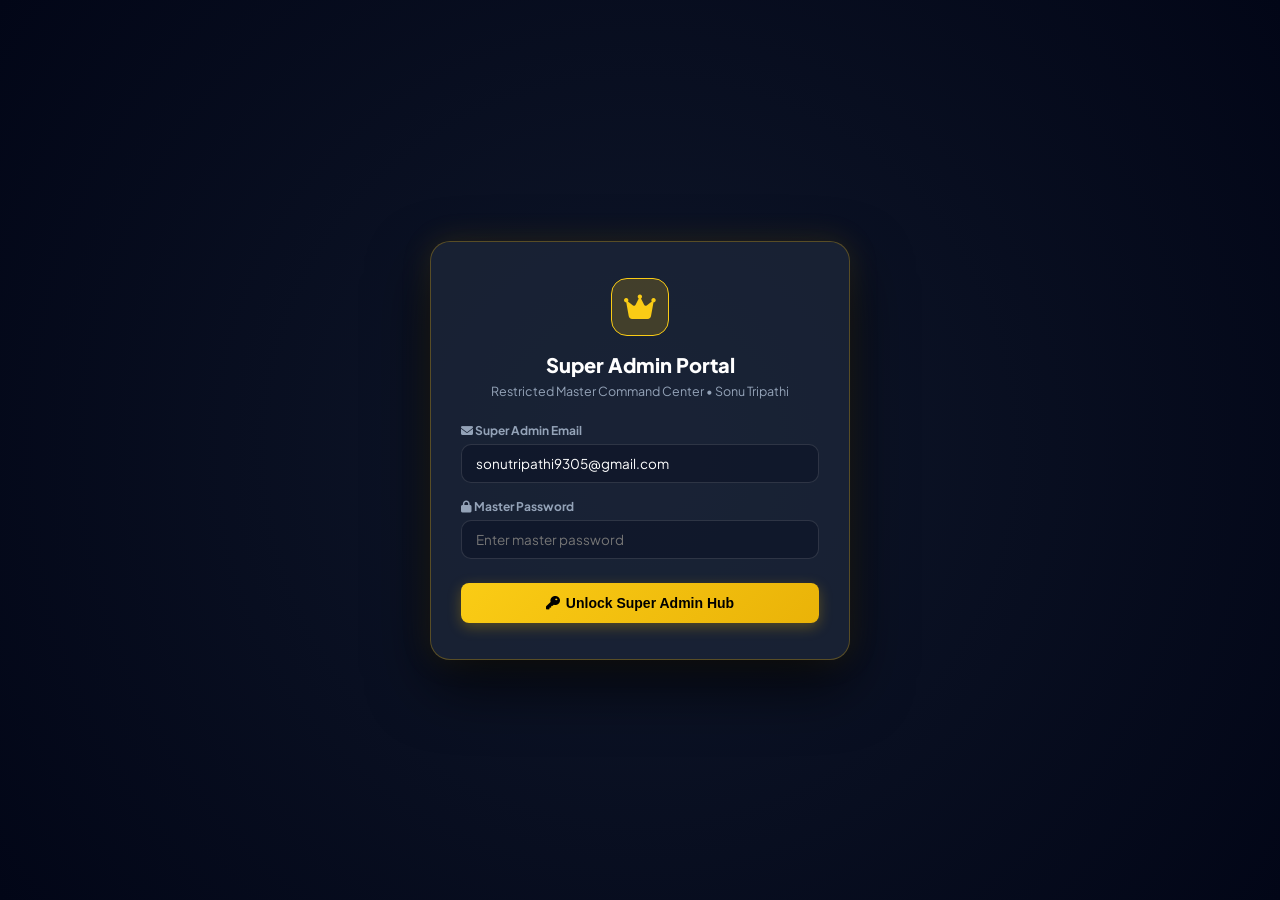
<file: dashboard/static/super_admin.html>
<!DOCTYPE html>
<html lang="en">
<head>
  <meta charset="UTF-8">
  <meta name="viewport" content="width=device-width, initial-scale=1.0">
  <title>Super Admin Master Hub — AI Digital Marketing OS</title>
  <link rel="preconnect" href="https://fonts.googleapis.com">
  <link rel="preconnect" href="https://fonts.gstatic.com" crossorigin>
  <link href="https://fonts.googleapis.com/css2?family=Plus+Jakarta+Sans:wght@400;500;600;700;800&family=JetBrains+Mono:wght@500;700&display=swap" rel="stylesheet">
  <link rel="stylesheet" href="https://cdnjs.cloudflare.com/ajax/libs/font-awesome/6.4.0/css/all.min.css">
  <style>
    :root {
      --bg-dark: #0a0f1d;
      --card-bg: rgba(20, 29, 47, 0.85);
      --border-color: rgba(255, 255, 255, 0.08);
      --gold: #facc15;
      --gold-dark: #eab308;
      --cyan: #06b6d4;
      --purple: #a855f7;
      --green: #10b981;
      --text-main: #f8fafc;
      --text-muted: #94a3b8;
      --font-main: 'Plus Jakarta Sans', sans-serif;
      --font-mono: 'JetBrains Mono', monospace;
    }

    * { box-sizing: border-box; margin: 0; padding: 0; }
    body {
      background-color: var(--bg-dark);
      background-image: radial-gradient(circle at 50% 0%, rgba(234, 179, 8, 0.08) 0%, transparent 60%),
                        radial-gradient(circle at 100% 100%, rgba(6, 182, 212, 0.05) 0%, transparent 50%);
      color: var(--text-main);
      font-family: var(--font-main);
      min-height: 100vh;
      display: flex;
      flex-direction: column;
    }

    header {
      background: rgba(15, 23, 42, 0.9);
      backdrop-filter: blur(12px);
      border-bottom: 1px solid rgba(234, 179, 8, 0.2);
      padding: 14px 28px;
      display: flex;
      justify-content: space-between;
      align-items: center;
      position: sticky;
      top: 0;
      z-index: 100;
    }

    .brand-logo {
      display: flex;
      align-items: center;
      gap: 12px;
      text-decoration: none;
    }

    .crown-icon {
      width: 40px;
      height: 40px;
      border-radius: 10px;
      background: linear-gradient(135deg, rgba(234, 179, 8, 0.2), rgba(249, 115, 22, 0.2));
      border: 1px solid var(--gold);
      display: flex;
      align-items: center;
      justify-content: center;
      font-size: 20px;
      color: var(--gold);
      box-shadow: 0 0 15px rgba(234, 179, 8, 0.25);
    }

    .brand-text h1 {
      font-size: 17px;
      font-weight: 800;
      color: #fff;
      letter-spacing: -0.02em;
    }

    .brand-text p {
      font-size: 11px;
      color: var(--gold);
      font-weight: 600;
    }

    .header-actions {
      display: flex;
      align-items: center;
      gap: 12px;
    }

    .btn {
      padding: 8px 16px;
      border-radius: 8px;
      font-size: 12.5px;
      font-weight: 700;
      cursor: pointer;
      display: inline-flex;
      align-items: center;
      gap: 6px;
      text-decoration: none;
      transition: all 0.2s;
      border: none;
    }

    .btn-gold {
      background: linear-gradient(135deg, var(--gold), var(--gold-dark));
      color: #000;
      box-shadow: 0 4px 14px rgba(234, 179, 8, 0.3);
    }
    .btn-gold:hover { transform: translateY(-1px); box-shadow: 0 6px 18px rgba(234, 179, 8, 0.4); }

    .btn-secondary {
      background: rgba(30, 41, 59, 0.8);
      border: 1px solid var(--border-color);
      color: var(--text-main);
    }
    .btn-secondary:hover { background: rgba(51, 65, 85, 0.8); }

    .container {
      max-width: 1200px;
      width: 100%;
      margin: 0 auto;
      padding: 28px 20px;
      flex: 1;
    }

    .kpi-grid {
      display: grid;
      grid-template-columns: repeat(auto-fit, minmax(240px, 1fr));
      gap: 16px;
      margin-bottom: 28px;
    }

    .kpi-card {
      background: var(--card-bg);
      border: 1px solid var(--border-color);
      border-radius: 16px;
      padding: 20px;
      backdrop-filter: blur(10px);
      transition: transform 0.2s, border-color 0.2s;
    }
    .kpi-card:hover { transform: translateY(-2px); border-color: rgba(234, 179, 8, 0.3); }

    .kpi-label {
      font-size: 11px;
      font-weight: 800;
      text-transform: uppercase;
      letter-spacing: 0.05em;
      display: flex;
      align-items: center;
      gap: 6px;
    }

    .kpi-val {
      font-size: 32px;
      font-weight: 800;
      color: #fff;
      font-family: var(--font-mono);
      margin-top: 8px;
    }

    .kpi-desc {
      font-size: 11.5px;
      color: var(--text-muted);
      margin-top: 4px;
    }

    .section-card {
      background: var(--card-bg);
      border: 1px solid var(--border-color);
      border-radius: 16px;
      padding: 24px;
      margin-bottom: 28px;
      backdrop-filter: blur(10px);
    }

    .section-header {
      display: flex;
      justify-content: space-between;
      align-items: center;
      margin-bottom: 18px;
      flex-wrap: wrap;
      gap: 12px;
    }

    .section-title {
      font-size: 16px;
      font-weight: 800;
      color: #fff;
      display: flex;
      align-items: center;
      gap: 8px;
    }

    .table-wrap {
      overflow-x: auto;
      border: 1px solid var(--border-color);
      border-radius: 12px;
      background: rgba(15, 23, 42, 0.6);
    }

    table {
      width: 100%;
      min-width: 900px;
      border-collapse: collapse;
      text-align: left;
      font-size: 13px;
    }

    th {
      background: rgba(15, 23, 42, 0.95);
      color: var(--text-muted);
      text-transform: uppercase;
      font-size: 11px;
      font-weight: 800;
      padding: 12px 16px;
      border-bottom: 1px solid var(--border-color);
    }

    td {
      padding: 14px 16px;
      border-bottom: 1px solid rgba(255, 255, 255, 0.04);
      vertical-align: middle;
    }

    tr:hover td { background: rgba(255, 255, 255, 0.02); }

    .site-brand-cell {
      display: flex;
      align-items: center;
      gap: 10px;
      font-weight: 700;
      color: #fff;
    }

    .site-dot {
      width: 10px;
      height: 10px;
      border-radius: 50%;
      display: inline-block;
    }

    .badge {
      font-size: 10.5px;
      font-weight: 700;
      padding: 3px 8px;
      border-radius: 6px;
      display: inline-flex;
      align-items: center;
      gap: 4px;
    }

    .badge-client {
      background: rgba(16, 185, 129, 0.15);
      border: 1px solid rgba(16, 185, 129, 0.3);
      color: var(--green);
    }

    .badge-none {
      background: rgba(148, 163, 184, 0.1);
      border: 1px solid rgba(148, 163, 184, 0.2);
      color: var(--text-muted);
      font-style: italic;
    }

    .modal-backdrop {
      position: fixed;
      inset: 0;
      background: rgba(0, 0, 0, 0.8);
      backdrop-filter: blur(8px);
      display: flex;
      align-items: center;
      justify-content: center;
      z-index: 9999;
      padding: 20px;
    }

    .modal-box {
      background: #131b2e;
      border: 1px solid rgba(234, 179, 8, 0.3);
      border-radius: 20px;
      max-width: 520px;
      width: 100%;
      padding: 28px;
      box-shadow: 0 20px 50px rgba(0, 0, 0, 0.7);
      animation: popIn 0.2s ease-out;
    }

    @keyframes popIn {
      from { opacity: 0; transform: scale(0.96); }
      to { opacity: 1; transform: scale(1); }
    }

    .form-group {
      margin-bottom: 16px;
    }

    .form-group label {
      display: block;
      font-size: 12px;
      font-weight: 700;
      color: var(--text-muted);
      margin-bottom: 6px;
    }

    .form-control {
      width: 100%;
      padding: 10px 14px;
      border-radius: 10px;
      background: rgba(15, 23, 42, 0.8);
      border: 1px solid rgba(255, 255, 255, 0.12);
      color: #fff;
      font-size: 13.5px;
      font-family: var(--font-main);
      outline: none;
    }
    .form-control:focus { border-color: var(--gold); box-shadow: 0 0 10px rgba(234, 179, 8, 0.2); }

    #login-gate {
      position: fixed;
      inset: 0;
      background: radial-gradient(circle at center, #0f172a 0%, #020617 100%);
      display: flex;
      align-items: center;
      justify-content: center;
      z-index: 10000;
      padding: 20px;
    }

    .login-card {
      background: rgba(30, 41, 59, 0.7);
      border: 1px solid rgba(234, 179, 8, 0.3);
      border-radius: 20px;
      max-width: 420px;
      width: 100%;
      padding: 36px 30px;
      text-align: center;
      box-shadow: 0 25px 60px rgba(0, 0, 0, 0.7), 0 0 30px rgba(234, 179, 8, 0.15);
    }
  </style>
</head>
<body>

  <!-- Master Login Screen (If Not Authenticated) -->
  <div id="login-gate" style="display: none;">
    <div class="login-card">
      <div style="width: 58px; height: 58px; border-radius: 16px; background: rgba(234, 179, 8, 0.2); border: 1px solid var(--gold); display: flex; align-items: center; justify-content: center; font-size: 28px; color: var(--gold); margin: 0 auto 16px auto;">
        <i class="fa-solid fa-crown"></i>
      </div>
      <h2 style="font-size: 20px; font-weight: 800; color: #fff; margin-bottom: 6px;">Super Admin Portal</h2>
      <p style="font-size: 12.5px; color: var(--text-muted); margin-bottom: 24px;">Restricted Master Command Center &bull; Sonu Tripathi</p>

      <div id="login-error-alert" style="display: none; padding: 10px; background: rgba(239, 68, 68, 0.2); border: 1px solid #ef4444; border-radius: 8px; color: #fca5a5; font-size: 12px; margin-bottom: 16px; font-weight: 600;"></div>

      <form onsubmit="handleMasterLogin(event)">
        <div class="form-group" style="text-align: left;">
          <label><i class="fa-solid fa-envelope"></i> Super Admin Email</label>
          <input type="email" id="master-email" required value="sonutripathi9305@gmail.com" class="form-control" />
        </div>
        <div class="form-group" style="text-align: left;">
          <label><i class="fa-solid fa-lock"></i> Master Password</label>
          <input type="password" id="master-password" required placeholder="Enter master password" class="form-control" autofocus />
        </div>
        <button type="submit" class="btn btn-gold" style="width: 100%; padding: 12px; justify-content: center; font-size: 14px; margin-top: 8px;">
          <i class="fa-solid fa-key"></i> Unlock Super Admin Hub
        </button>
      </form>
    </div>
  </div>

  <!-- Top Navigation Header -->
  <header id="main-header">
    <div class="brand-logo">
      <div class="crown-icon">
        <i class="fa-solid fa-crown"></i>
      </div>
      <div class="brand-text">
        <h1>Super Admin Command Center</h1>
        <p><i class="fa-solid fa-circle-check"></i> Master Control Active (Sonu Tripathi)</p>
      </div>
    </div>

    <div class="header-actions">
      <button class="btn btn-gold" onclick="openAddSiteModal()">
        <i class="fa-solid fa-plus"></i> + Add New Client Website
      </button>
      <a href="/" target="_blank" class="btn btn-secondary">
        <i class="fa-solid fa-arrow-up-right-from-square"></i> Open Main Dashboard
      </a>
      <button class="btn btn-secondary" onclick="handleLogout()" style="color: #f87171;">
        <i class="fa-solid fa-power-off"></i> Logout
      </button>
    </div>
  </header>

  <!-- Main Container -->
  <div class="container" id="main-app" style="display: none;">
    <!-- Global Master Stats Cards -->
    <div class="kpi-grid">
      <div class="kpi-card">
        <div class="kpi-label" style="color: var(--gold);"><i class="fa-solid fa-globe"></i> Managed Websites</div>
        <div class="kpi-val" id="stat-total-sites">0</div>
        <div class="kpi-desc">Total Active Business Brands</div>
      </div>
      <div class="kpi-card">
        <div class="kpi-label" style="color: var(--cyan);"><i class="fa-solid fa-blog"></i> Global Published Blogs</div>
        <div class="kpi-val" id="stat-total-blogs">0</div>
        <div class="kpi-desc">Live on WordPress across all sites</div>
      </div>
      <div class="kpi-card">
        <div class="kpi-label" style="color: var(--purple);"><i class="fa-solid fa-share-nodes"></i> Global Social Posts</div>
        <div class="kpi-val" id="stat-total-social">0</div>
        <div class="kpi-desc" id="stat-social-desc">From the scheduler campaign file</div>
      </div>
      <div class="kpi-card">
        <div class="kpi-label" style="color: var(--green);"><i class="fa-solid fa-bolt"></i> AI Tasks Completed</div>
        <div class="kpi-val" id="stat-total-tasks">0</div>
        <div class="kpi-desc" id="stat-tasks-desc">Across all agents</div>
      </div>
    </div>

    <!-- Managed Websites Table Section -->
    <div class="section-card">
      <div class="section-header">
        <div class="section-title">
          <i class="fa-solid fa-list-check" style="color: var(--gold);"></i>
          Client Websites & 1-Click Magic Portal Links:
        </div>
        <button class="btn btn-secondary btn-sm" onclick="loadSuperAdminData()">
          <i class="fa-solid fa-arrows-rotate"></i> Refresh Telemetry
        </button>
      </div>

      <div class="table-wrap">
        <table>
          <thead>
            <tr>
              <th style="width: 170px;">Client Brand</th>
              <th style="width: 190px;">Website Domain</th>
              <th style="width: 130px;">Operating City</th>
              <th style="width: 200px;">Assigned Client</th>
              <th style="width: 150px; text-align: center;">AI Activity</th>
              <th style="width: 180px; text-align: center;">1-Click Share Action</th>
            </tr>
          </thead>
          <tbody id="sites-table-body">
            <tr>
              <td colspan="6" style="padding: 30px; text-align: center; color: var(--text-muted);">
                <i class="fa-solid fa-spinner fa-spin" style="font-size: 20px; color: var(--gold); margin-bottom: 8px;"></i>
                <div>Loading Managed Websites...</div>
              </td>
            </tr>
          </tbody>
        </table>
      </div>
    </div>
  </div>

  <!-- Add New Client Website Modal -->
  <div id="modal-add-site" class="modal-backdrop" style="display: none;">
    <div class="modal-box">
      <div style="display: flex; justify-content: space-between; align-items: center; margin-bottom: 20px;">
        <h3 style="font-size: 17px; font-weight: 800; color: #fff; display: flex; align-items: center; gap: 8px;">
          <i class="fa-solid fa-plus-circle" style="color: var(--gold);"></i> Add New Client Website
        </h3>
        <button onclick="closeAddSiteModal()" style="background: none; border: none; color: var(--text-muted); font-size: 20px; cursor: pointer;">&times;</button>
      </div>

      <form onsubmit="handleCreateSiteSubmit(event)">
        <div class="form-group">
          <label>Business / Brand Name *</label>
          <input type="text" id="add-site-name" required placeholder="e.g. Sydney Executive Transfers" class="form-control" />
        </div>
        <div class="form-group">
          <label>Website Domain URL *</label>
          <input type="text" id="add-site-domain" required placeholder="https://sydneychauffeurs.com.au" class="form-control" />
        </div>
        <div style="display: grid; grid-template-columns: 1fr 1fr; gap: 12px;" class="form-group">
          <div>
            <label>Operating City</label>
            <input type="text" id="add-site-location" placeholder="e.g. Sydney, NSW" value="Sydney, NSW" class="form-control" />
          </div>
          <div>
            <label>Theme Color</label>
            <input type="color" id="add-site-color" value="#06b6d4" class="form-control" style="height: 42px; padding: 2px; cursor: pointer;" />
          </div>
        </div>
        <div class="form-group">
          <label>Client Email Address (Optional)</label>
          <input type="email" id="add-site-email" placeholder="client@company.com" class="form-control" />
          <div style="font-size: 11px; color: var(--text-muted); margin-top: 4px;">An exclusive single-site access link will be generated automatically.</div>
        </div>

        <div style="display: flex; justify-content: flex-end; gap: 10px; margin-top: 24px;">
          <button type="button" class="btn btn-secondary" onclick="closeAddSiteModal()">Cancel</button>
          <button type="submit" class="btn btn-gold">
            <i class="fa-solid fa-check"></i> Create & Generate Client Link
          </button>
        </div>
      </form>
    </div>
  </div>

  <!-- Success Share Link Popup Modal -->
  <div id="modal-share-success" class="modal-backdrop" style="display: none;">
    <div class="modal-box" style="text-align: center; border-color: var(--green);">
      <div style="width: 52px; height: 52px; border-radius: 50%; background: rgba(16, 185, 129, 0.2); border: 1px solid var(--green); display: flex; align-items: center; justify-content: center; font-size: 24px; color: var(--green); margin: 0 auto 16px auto;">
        <i class="fa-solid fa-check"></i>
      </div>
      <h3 style="font-size: 18px; font-weight: 800; color: #fff; margin-bottom: 6px;" id="share-modal-title">Website Created Successfully!</h3>
      <p style="font-size: 12.5px; color: var(--text-muted); margin-bottom: 18px;">Share this exclusive portal link with your client:</p>

      <div style="background: rgba(15, 23, 42, 0.8); border: 1px solid rgba(255, 255, 255, 0.15); border-radius: 10px; padding: 12px; margin-bottom: 18px; display: flex; align-items: center; justify-content: space-between; gap: 8px;">
        <a id="share-link-anchor" href="#" target="_blank" style="font-family: var(--font-mono); font-size: 11.5px; color: var(--gold); text-decoration: underline; word-break: break-all; text-align: left; flex: 1;">
          https://...
        </a>
        <button class="btn btn-gold btn-sm" onclick="copyShareInputLink()" style="font-size: 11px; white-space: nowrap;">
          <i class="fa-solid fa-copy"></i> Copy
        </button>
      </div>

      <div style="display: flex; gap: 10px; justify-content: center; flex-wrap: wrap;">
        <a id="share-direct-open-btn" href="#" target="_blank" class="btn btn-secondary" style="color: var(--cyan); border-color: rgba(6,182,212,0.4);">
          <i class="fa-solid fa-arrow-up-right-from-square"></i> Open Client Portal
        </a>
        <a id="share-whatsapp-btn" href="#" target="_blank" class="btn" style="background: #25D366; color: #fff; font-weight: 700;">
          <i class="fa-brands fa-whatsapp"></i> Share on WhatsApp
        </a>
        <button class="btn btn-secondary" onclick="closeShareModal()">Done</button>
      </div>
    </div>
  </div>

  <script>
    let authToken = localStorage.getItem('ccm_admin_token') || sessionStorage.getItem('ccm_admin_token');

    async function init() {
      if (!authToken) {
        showLoginGate();
        return;
      }

      try {
        const res = await fetch('/api/auth/session', {
          headers: { 'Authorization': `Bearer ${authToken}` }
        });
        const data = await res.json();
        if (data.role === 'super_admin' || data.is_super_admin) {
          showMainApp();
          loadSuperAdminData();
        } else {
          showLoginGate();
        }
      } catch (err) {
        showLoginGate();
      }
    }

    function showLoginGate() {
      document.getElementById('login-gate').style.display = 'flex';
      document.getElementById('main-app').style.display = 'none';
    }

    function showMainApp() {
      document.getElementById('login-gate').style.display = 'none';
      document.getElementById('main-app').style.display = 'block';
    }

    async function handleMasterLogin(e) {
      e.preventDefault();
      const email = document.getElementById('master-email').value.trim();
      const pass = document.getElementById('master-password').value;
      const alertBox = document.getElementById('login-error-alert');

      try {
        const res = await fetch('/api/auth/login', {
          method: 'POST',
          headers: { 'Content-Type': 'application/json' },
          body: JSON.stringify({ email: email, password: pass })
        });

        const data = await res.json();
        if (!res.ok) {
          alertBox.textContent = data.detail || 'Invalid credentials';
          alertBox.style.display = 'block';
          return;
        }

        authToken = data.token;
        localStorage.setItem('ccm_admin_token', authToken);
        showMainApp();
        loadSuperAdminData();
      } catch (err) {
        alertBox.textContent = 'Connection error: ' + err.message;
        alertBox.style.display = 'block';
      }
    }

    function handleLogout() {
      localStorage.removeItem('ccm_admin_token');
      sessionStorage.removeItem('ccm_admin_token');
      authToken = null;
      showLoginGate();
    }

    // This used to substitute https://ai-digital-marketing-gm68.onrender.com
    // whenever the panel ran on localhost -- a host that has been suspended, so
    // "Copy Live Client Link" would have handed a client a dead link. There is
    // no second deployment now: a client link is simply this server's address.
    function getShareableBaseUrl() {
      return window.location.origin;
    }

    async function loadSuperAdminData() {
      const tbody = document.getElementById('sites-table-body');
      try {
        const res = await fetch('/api/admin/super/global-telemetry', {
          headers: { 'Authorization': `Bearer ${authToken}` }
        });

        if (!res.ok) {
          showLoginGate();
          return;
        }

        const data = await res.json();
        const glob = data.global_summary || {};

        document.getElementById('stat-total-sites').textContent = glob.total_registered_websites || 0;
        document.getElementById('stat-total-blogs').textContent = glob.total_global_published_blogs || 0;
        document.getElementById('stat-total-social').textContent = ((glob.total_global_social_published || 0) + (glob.total_global_social_scheduled || 0));
        const socialDesc = document.getElementById('stat-social-desc');
        if (socialDesc) {
          socialDesc.textContent = `${glob.total_global_social_published || 0} published, ${glob.total_global_social_scheduled || 0} queued - counted from the scheduler file`;
        }

        // The headline figure was every task in the queue, shown as "executed".
        document.getElementById('stat-total-tasks').textContent = glob.total_global_tasks_completed ?? glob.total_global_tasks ?? 0;
        const tasksDesc = document.getElementById('stat-tasks-desc');
        if (tasksDesc) {
          const parts = [`${glob.total_global_tasks || 0} total`];
          if (glob.total_global_tasks_queued) parts.push(`${glob.total_global_tasks_queued} still queued`);
          if (glob.total_global_tasks_failed) parts.push(`${glob.total_global_tasks_failed} failed`);
          if (glob.tasks_without_a_site) parts.push(`${glob.tasks_without_a_site} not tied to a site`);
          tasksDesc.textContent = parts.join(' | ');
        }

        const sites = data.sites_summary || [];
        if (sites.length === 0) {
          tbody.innerHTML = `<tr><td colspan="6" style="padding:20px; text-align:center; color:var(--text-muted);">No websites registered yet.</td></tr>`;
          return;
        }

        tbody.innerHTML = sites.map(site => {
          const metrics = site.metrics || {};
          const clients = site.assigned_client_emails || [];
          const publicInviteUrl = getShareableBaseUrl() + `/portal?token=${site.invite_token}`;
          const localViewUrl = window.location.origin + `/portal?token=${site.invite_token}`;

          const clientsHtml = clients.length > 0 ? clients.map(c => `
            <span class="badge badge-client">
              <i class="fa-solid fa-user-check"></i> ${escapeHtml(c)}
            </span>
          `).join(' ') : `<span class="badge badge-none">No client assigned (Master Only)</span>`;

          return `
            <tr>
              <td>
                <div class="site-brand-cell">
                  <span class="site-dot" style="background:${site.color_accent || '#06b6d4'};"></span>
                  <div>
                    <div>${escapeHtml(site.name)}</div>
                    <div style="font-size:11px; color:var(--text-muted); font-weight:400; font-family:var(--font-mono);">ID: ${site.site_id}</div>
                  </div>
                </div>
              </td>
              <td>
                <a href="${escapeHtml(site.domain)}" target="_blank" style="color:var(--cyan); text-decoration:none; font-size:12px;">
                  <i class="fa-solid fa-arrow-up-right-from-square" style="font-size:10px;"></i> ${escapeHtml(site.domain.replace('https://', ''))}
                </a>
              </td>
              <td style="color:var(--text-muted); font-size:12px;">
                <i class="fa-solid fa-location-dot" style="color:#f97316; margin-right:4px;"></i> ${escapeHtml(site.location || 'Melbourne')}
              </td>
              <td>
                ${clientsHtml}
              </td>
              <td style="text-align:center; font-family:var(--font-mono); font-size:11px;">
                <div style="color:var(--green);">Blogs: <strong>${metrics.published_blogs || 0}</strong></div>
                <div style="color:var(--purple);">Social: <strong>${(metrics.social_published || 0) + (metrics.social_scheduled || 0)}</strong></div>
                <div style="color:var(--cyan);">Tasks done: <strong>${metrics.tasks_completed || 0}</strong></div>
                ${metrics.tasks_queued ? `<div style="color:var(--text-muted);">Queued: ${metrics.tasks_queued}</div>` : ''}
                ${metrics.tasks_failed ? `<div style="color:#f87171;">Failed: ${metrics.tasks_failed}</div>` : ''}
              </td>
              <td style="text-align:center;">
                <button class="btn btn-gold btn-sm" onclick="copyClientMagicLink('${publicInviteUrl}')" style="font-size:11px; padding:5px 10px; width:100%; margin-bottom:4px;" title="Copy Live Public Link for client">
                  <i class="fa-solid fa-link"></i> Copy Live Client Link
                </button>
                <div style="display:grid; grid-template-columns: ${site.site_id === 'ccm' ? '1fr' : '1fr 1fr'}; gap:4px;">
                  <a href="${localViewUrl}" target="_blank" class="btn btn-secondary btn-sm" style="font-size:10.5px; padding:4px 6px; justify-content:center;">
                    <i class="fa-solid fa-eye"></i> View
                  </a>
                  ${site.site_id !== 'ccm' ? `
                    <button class="btn btn-secondary btn-sm" onclick="handleDeleteWebsite('${site.site_id}', '${escapeHtml(site.name)}')" style="font-size:10.5px; padding:4px 6px; justify-content:center; border-color:rgba(239,68,68,0.4); color:#f87171;" title="Delete website & revoke client access">
                      <i class="fa-solid fa-trash-can"></i> Delete
                    </button>
                  ` : ''}
                </div>
              </td>
            </tr>
          `;
        }).join('');

      } catch (err) {
        tbody.innerHTML = `<tr><td colspan="6" style="padding:20px; text-align:center; color:#ef4444;">Error loading telemetry: ${err.message}</td></tr>`;
      }
    }

    async function handleDeleteWebsite(siteId, siteName) {
      if (!confirm(`⚠️ ARE YOU SURE you want to delete '${siteName}' (${siteId})?\n\nThis will immediately:\n1. Revoke the client's portal access link.\n2. Delete this website from the registry.\n3. Disallow all client operations for this site.`)) {
        return;
      }

      try {
        const res = await fetch('/api/admin/super/sites/delete', {
          method: 'DELETE',
          headers: {
            'Authorization': `Bearer ${authToken}`,
            'Content-Type': 'application/json'
          },
          body: JSON.stringify({ site_id: siteId })
        });

        const data = await res.json();
        if (!res.ok) {
          alert('Error: ' + (data.detail || 'Failed to delete website'));
          return;
        }

        alert(`✅ Website '${siteName}' has been deleted and all client access revoked permanently.`);
        loadSuperAdminData();
      } catch (err) {
        alert('Error: ' + err.message);
      }
    }

    function copyClientMagicLink(url) {
      navigator.clipboard.writeText(url).then(() => {
        alert(`🎉 LIVE Public Client Magic Link Copied!\n\n${url}\n\nShare this link with your client (WhatsApp/Email). They can access it from anywhere in the world on mobile or laptop!`);
      }).catch(() => {
        prompt('Copy this Live Public Client Link:', url);
      });
    }

    function openAddSiteModal() {
      document.getElementById('modal-add-site').style.display = 'flex';
    }

    function closeAddSiteModal() {
      document.getElementById('modal-add-site').style.display = 'none';
    }

    async function handleCreateSiteSubmit(e) {
      e.preventDefault();
      const name = document.getElementById('add-site-name').value.trim();
      const domain = document.getElementById('add-site-domain').value.trim();
      const location = document.getElementById('add-site-location').value.trim();
      const color = document.getElementById('add-site-color').value;
      const email = document.getElementById('add-site-email').value.trim();

      try {
        const res = await fetch('/api/admin/super/sites/register', {
          method: 'POST',
          headers: {
            'Authorization': `Bearer ${authToken}`,
            'Content-Type': 'application/json'
          },
          body: JSON.stringify({
            name: name,
            domain: domain,
            location: location || 'Melbourne, VIC',
            color_accent: color || '#06b6d4',
            assigned_client_email: email || null
          })
        });

        const data = await res.json();
        if (!res.ok) {
          alert('Error: ' + (data.detail || 'Failed to add website'));
          return;
        }

        closeAddSiteModal();
        loadSuperAdminData();

        // Show Success Share Popup with Live Public URL
        const fullPublicUrl = getShareableBaseUrl() + `/portal?token=${data.site.invite_token}`;
        const localPortalUrl = window.location.origin + `/portal?token=${data.site.invite_token}`;

        document.getElementById('share-modal-title').textContent = `Website '${name}' Created!`;
        
        const anchor = document.getElementById('share-link-anchor');
        if (anchor) {
          anchor.href = localPortalUrl;
          anchor.textContent = fullPublicUrl;
        }

        const openBtn = document.getElementById('share-direct-open-btn');
        if (openBtn) {
          openBtn.href = localPortalUrl;
        }

        const waBtn = document.getElementById('share-whatsapp-btn');
        if (waBtn) {
          waBtn.href = `https://wa.me/?text=${encodeURIComponent(`Hello, here is your dedicated AI Digital Marketing Command Center for ${name}: ${fullPublicUrl}`)}`;
        }

        document.getElementById('modal-share-success').style.display = 'flex';

      } catch (err) {
        alert('Error: ' + err.message);
      }
    }

    function copyShareInputLink() {
      const anchor = document.getElementById('share-link-anchor');
      const textToCopy = anchor ? anchor.textContent.trim() : '';
      navigator.clipboard.writeText(textToCopy).then(() => {
        alert(`🎉 Link Copied to Clipboard!\n\n${textToCopy}`);
      }).catch(() => {
        prompt('Copy Link:', textToCopy);
      });
    }

    function closeShareModal() {
      document.getElementById('modal-share-success').style.display = 'none';
    }

    function escapeHtml(str) {
      if (!str) return '';
      return String(str)
        .replace(/&/g, '&amp;')
        .replace(/</g, '&lt;')
        .replace(/>/g, '&gt;')
        .replace(/"/g, '&quot;')
        .replace(/'/g, '&#039;');
    }

    window.addEventListener('DOMContentLoaded', init);
  </script>
</body>
</html>
</file>
